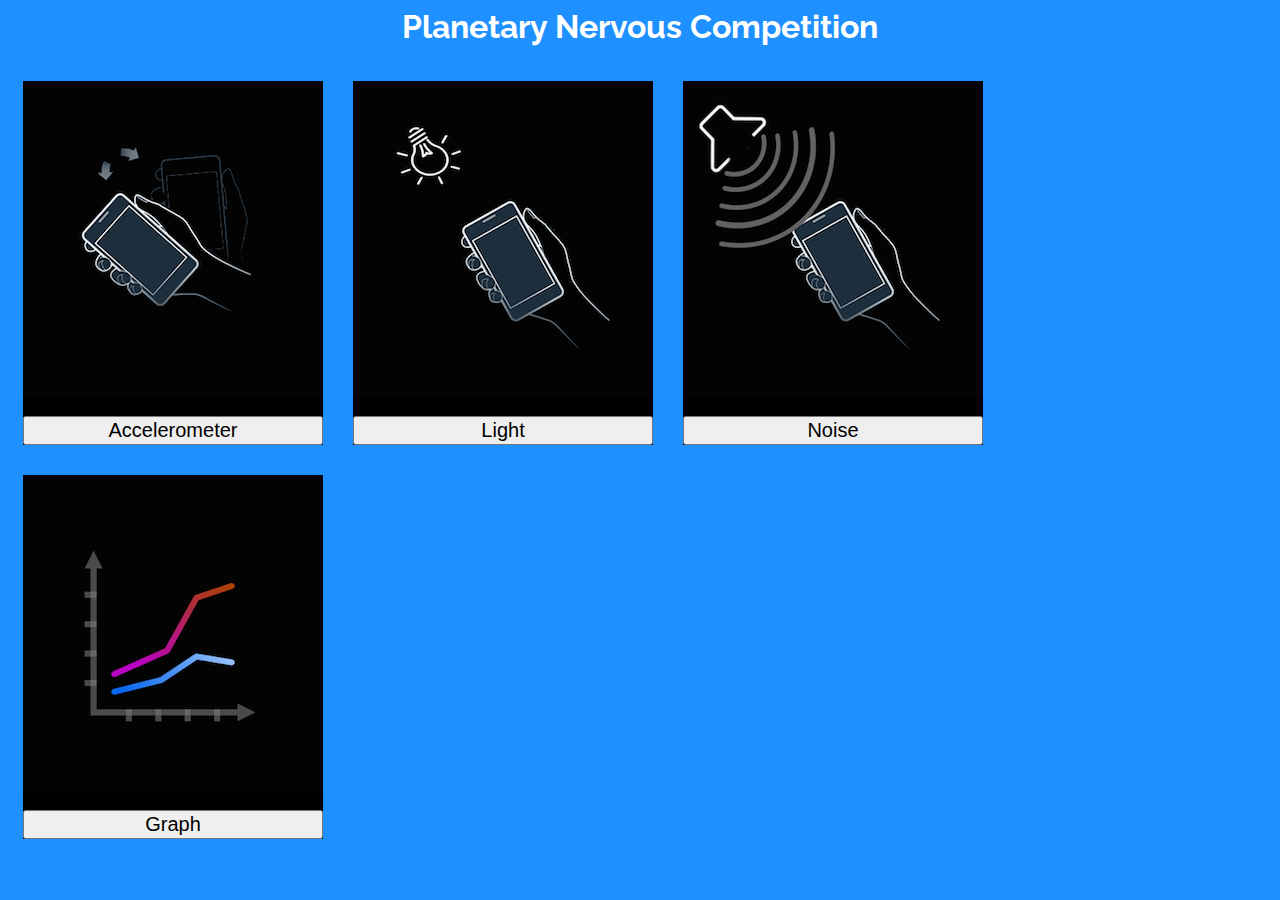
<file: GameServerInterface/index.html>
<!DOCTYPE html>
<html>

<head lang="en">
    <meta charset="UTF-8">
    <title>Planetary Nervous competition - Home</title>
    <script src="libs/justgage/justgage.1.0.1.min.js"></script>
    <script src="libs/justgage/raphael.2.1.0.min.js"></script>
    <script src="libs/jquery-2.1.0.min.js"></script>
    <link href='http://fonts.googleapis.com/css?family=Raleway:300' rel='stylesheet' type='text/css'>
    <link href="style.css" type="text/css" rel="stylesheet">
</head>

<body bgcolor="dodgerblue">
    <div id="main">
        <h1>Planetary Nervous Competition</h1>
        <div class="menu-container">
            <div class="button-container">
                <a href="AccelerometerGameStartPage.html" style="width:10%; display:inline-table;font-size:25px" class="button">


                    <img id="start" src="images/buttons/ic_accel.png">


                    <br>
                    <button style="width:100%; font-size:20px">Accelerometer</button>
                </a>
                <a href="LightGameStartPage.html" style="width:10%; display:inline-table;font-size:25px" class="button">
                    <img id="start" src="images/buttons/ic_light.png">
                    <br>
                    <button style="width:100%; font-size:20px">Light</button>
                </a>
                <a href="NoiseGameStartPage.html" style="width:10%; display:inline-table;font-size:25px" class="button">
                    <img id="start" src="images/buttons/ic_noise.png">
                    <br>
                    <button style="width:100%; font-size:20px">Noise</button>
                </a>

                <a href="RealTimeGraph.html" style="width:10%; display:inline-table;font-size:25px" class="button">
                    <img id="start" src="images/buttons/ic_graph.png">
                    <br>
                    <button style="width:100%; font-size:20px">Graph</button>
                </a>

            </div>
        </div>
    </div>
</body>

</html>
</file>
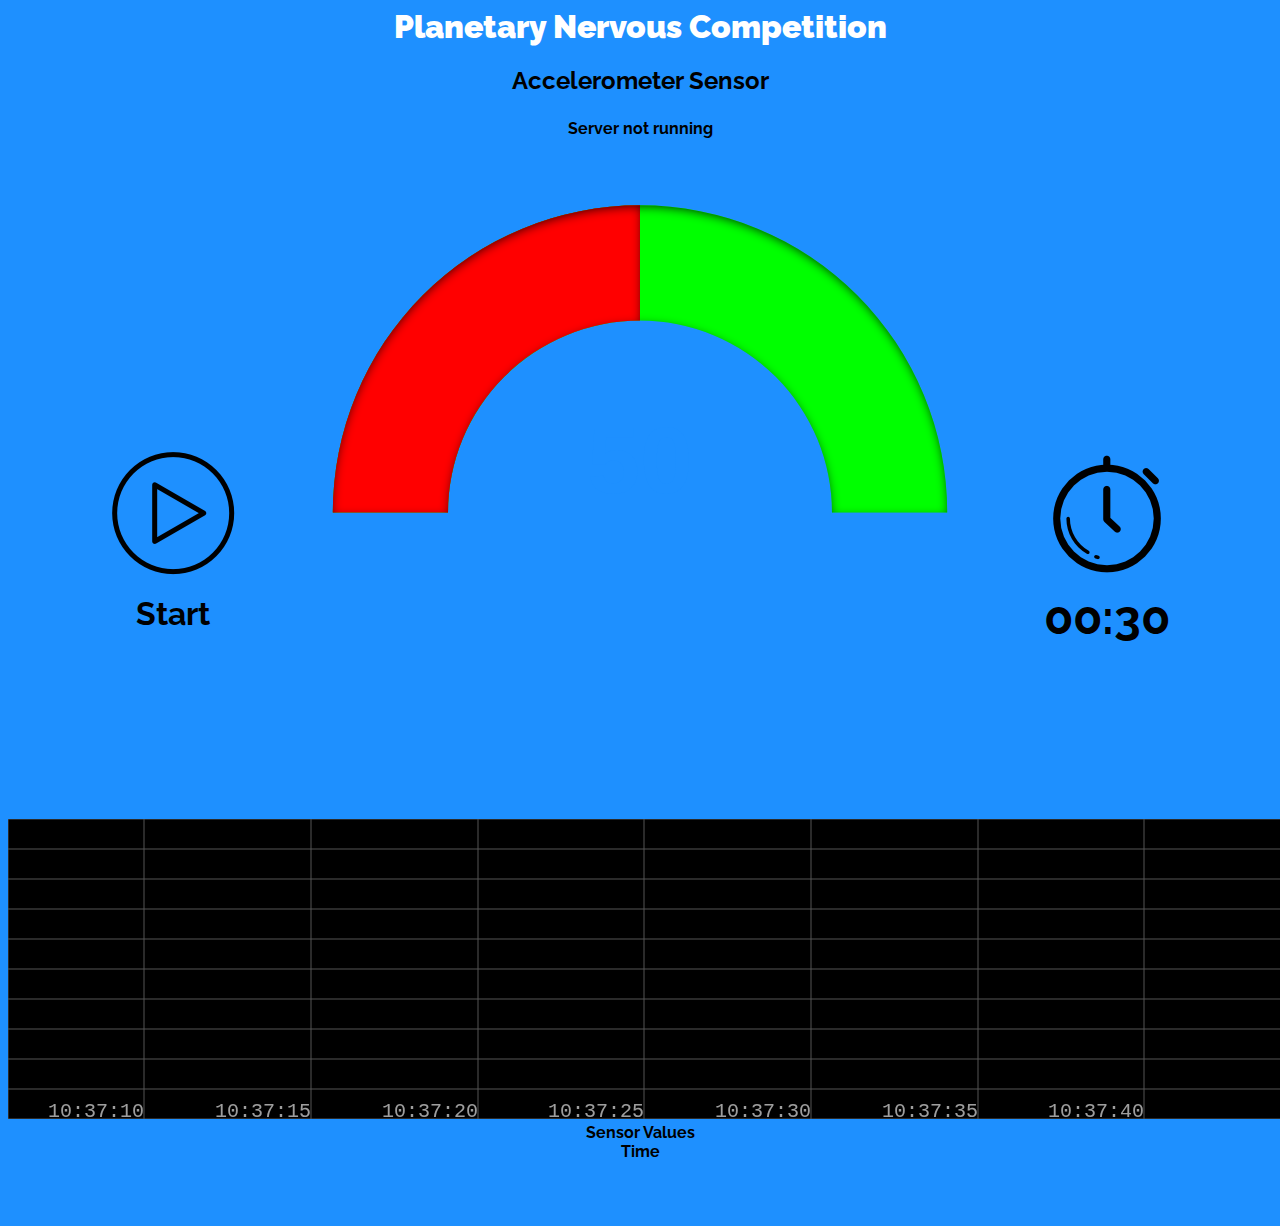
<file: GameServerInterface/AccelerometerGameStartPage.html>
<!DOCTYPE html>
<html>

<head lang="en">
    <meta charset="UTF-8">
    <title>Planetary Nervous competition - Accelerometer</title>
    <script src="libs/justgage/justgage.1.0.1.min.js"></script>
    <script src="libs/justgage/raphael.2.1.0.min.js"></script>
    <script src="libs/jquery-2.1.0.min.js"></script>
    <script type="text/javascript" src="script/smoothie.js"></script>
    <link href='http://fonts.googleapis.com/css?family=Raleway:300' rel='stylesheet' type='text/css'>
    <link href="style.css" type="text/css" rel="stylesheet">

</head>

<body bgcolor="dodgerblue" onload="initSensor(),getServerDetails()">
    <div id="main">
        <h1><b>Planetary Nervous Competition</b></h1>
        <h3>Accelerometer Sensor</h3>
        <div id="content">
            <h2>
            <div id="server_details">
                <br><br>
            </div>
                </h2>
            <div id="start_container">
                <img id="start" src="images/start.png">
                <br>Start
            </div>
            <div id="gauge"></div>
            <div id="timer_container">
                <img id="timer" src="images/timer.png">
                <br> <span>00:30</span>
            </div>
            <div class="winningLabel">
                <br>
            </div>
        </div>
        <canvas id="sensor" width="1400" height="300"></canvas>
        <label style=" font-weight: bold;">Sensor Values</label>

        <br>
        <label style=" font-weight: bold;">Time</label>
        <br>
        <br>
        <br>
        <br>
    </div>
    <script>
        $("#gauge").css("width", $(window).width() * 0.6);
        $("#gauge").css("height", $(window).width() * 0.6 / 1.25);
        $("#gauge").css("top", $(window).height() * 0.5);
        $("#timer_container").css("top", $(window).height() * 0.5);
        $("#timer_container").css("right", $(window).width() * 0.085);
        $("#start_container").css("top", $(window).height() * 0.5);
        $("#start_container").css("left", $(window).width() * 0.085);

        var g = new JustGage({
            id: "gauge",
            value: "",
            valueFontColor: "dodgerblue",
            labelFontColor: "dodgerblue",
            showInnerShadow: true,
            shadowOpacity: 1,
            min: 0,
            max: 100,
            value: 50,
            title: " ",
            gaugeColor: "#00FF00",
            levelColors: ['#FF0000'],
        });
        var rem_secs = 30;
        var refresh_rate = 1000;
        var timer;

        /* var address = "http://nervouscomp.hopper.pw"; */
        var address = "http://127.0.0.1";

        var reset_url = address + ":6060/";
        var data_url = address + ":7070/";
        var server_details_url = address + ":7170/";
        var end_url = address + ":9090/";

        function getServerDetails() {
            $.getJSON(server_details_url, function (data) {
                var SERVER_IP = data;

                var s = document.getElementById("server_details");
                s.innerHTML = "Server IP: " + SERVER_IP + " <br>Port: 8080";
            }).error(function () {
                var s = document.getElementById("server_details");
                s.innerHTML = "Server not running";
            });
        }
        var sensorTimeLine;
        var sensorDataSets;

        function initSensor() {
            sensorTimeLine =
                new SmoothieChart({
                    timestampFormatter: SmoothieChart.timeFormatter,
                    millisPerPixel: 30,
                    grid: {
                        strokeStyle: '#555555',
                        lineWidth: 1,
                        millisPerLine: 5000,
                        verticalSections: 10
                    },
                    labels: {
                        fillStyle: 'rgba(255,255,255,0.62)',
                        fontSize: 20,
                        precision: 4
                    }
                });

            var seriesOptions = [
                {
                    strokeStyle: 'rgba(255, 0, 0, 1)',
                    fillStyle: 'rgba(255, 0, 0, 0.1)',
                    lineWidth: 3
    }, {
                    strokeStyle: 'rgba(0, 255, 0, 1)',
                    fillStyle: 'rgba(0, 255, 0, 0.1)',
                    lineWidth: 3
                }];

            // Initialize an empty TimeSeries for each Sensor.
            sensorDataSets = [new TimeSeries(), new TimeSeries()];
            /*
            var now = new Date().getTime();
            for (var t = now - 1000 * 50; t <= now; t += 1000) {
                addRandomValueToDataSets(t, sensorDataSets);
            }
             Every second, simulate a new set of readings being taken from each CPU.
            setInterval(function () {
                addRandomValueToDataSets(new Date().getTime(), sensorDataSets);
            }, 1000);*/

            for (var i = 0; i < sensorDataSets.length; i++) {
                sensorTimeLine.addTimeSeries(sensorDataSets[i], seriesOptions[i]);
            }

            sensorTimeLine.streamTo(document.getElementById('sensor'), 1000);
        }

        function addValueToDataSets(time, values) {
            //dataSets[i].append(time, Math.random());
            if (values[3] == 0) {

                sensorDataSets[0].append(time, values[2]);
                sensorDataSets[1].append(time, values[1]);
            }
        }

        function clearGraphValues() {
            sensorDataSets[0].clear();
            sensorDataSets[1].clear();
        }

        function onStartClicked() {

            runChart();
            $.getJSON(reset_url, function (data) {
                g.refresh(100);
                rem_secs = data;

                console.log("reset");

                $("#start_container").css("opacity", "0.5");
                //        $("h1").css("color","initial");
                timer = setInterval(function () {
                    $.getJSON(data_url, updateBar);
                }, refresh_rate);
                console.log("after reset");
                document.getElementById("start_container").removeEventListener(
                    "click", onStartClicked);
            });
        }

        function updateBar(values) {
            console.log("inside updateBar ");

            var value = values[0];
            addValueToDataSets(new Date().getTime(), values);
            rem_secs -= refresh_rate / 1000;
            if (rem_secs <= 0.1) {
                rem_secs = 0;
            }
            secs = Math.ceil(rem_secs);

            if (secs == 0) {
                stopChart();
                clearInterval(timer);
                if (value < 50) {
                    //team A winning
                    $(".winningLabel").text("A won!");
                    $(".winningLabel").css("color", '#00FF00');
                } else if (value == 50) {
                    //tie
                    $(".winningLabel").text("TIE!");
                    $(".winningLabel").css("color", "#FFFFFF");
                } else {
                    //team B winning
                    $(".winningLabel").text("B won!");
                    $(".winningLabel").css("color", '#FF0000');
                }
                $("#start_container").css("opacity", "1");
                document.getElementById("start_container").addEventListener(
                    "click", onStartClicked);
                $.getJSON(end_url);
            } else {
                if (value < 50) {
                    //team A winning85A137
                    $(".winningLabel").text("A");
                    $(".winningLabel").css("color", '#00FF00');
                } else if (value == 50) {
                    //tie
                    $(".winningLabel").text("TIE");
                    $(".winningLabel").css("color", "#FFFFFF");
                } else {
                    //team B winning
                    $(".winningLabel").text("B");
                    $(".winningLabel").css("color", '#FF0000');
                }
            }
            g.refresh(value);
            var shownSecs = secs % 60;
            if (shownSecs < 10)
                $("#timer_container span").text(
                    "" + parseInt(secs / 60) + ":0" + shownSecs);
            else
                $("#timer_container span").text(
                    "" + parseInt(secs / 60) + ":" + shownSecs);
        }

        function stopChart() {
            sensorTimeLine.stop();
            clearGraphValues();
        }

        function runChart() {
            sensorTimeLine.start();
        }

        document.getElementById("start_container").addEventListener("click",
            onStartClicked);
    </script>
</body>

</html>
</file>
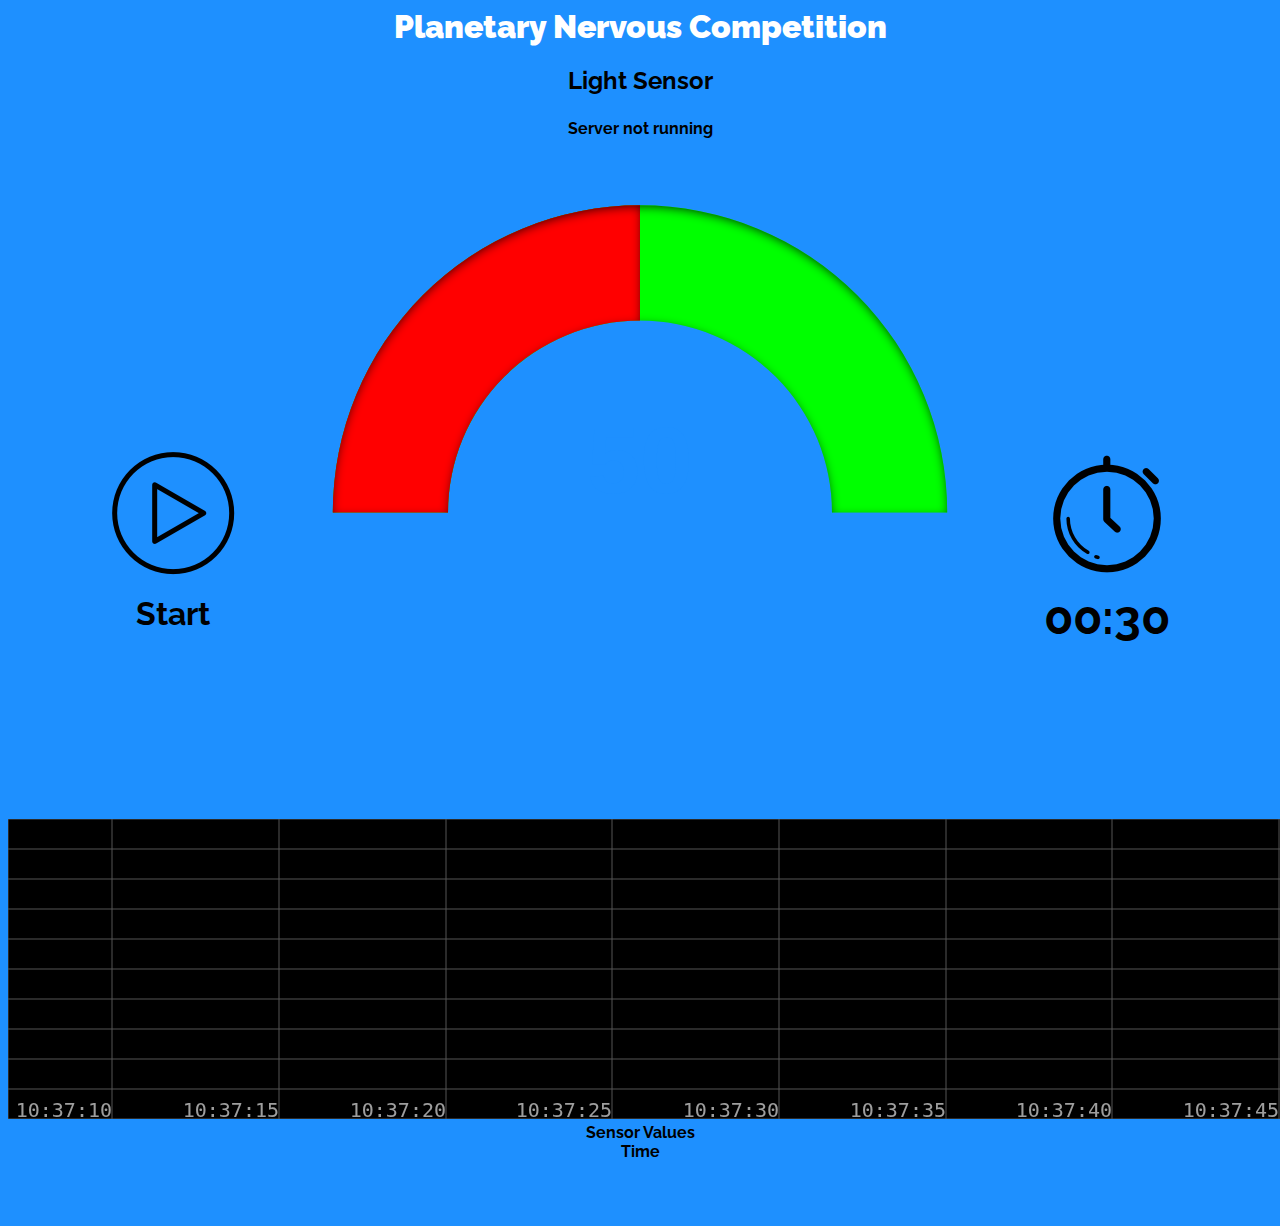
<file: GameServerInterface/LightGameStartPage.html>
<!DOCTYPE html>
<html>

<head lang="en">
    <meta charset="UTF-8">
    <title>Planetary Nervous competition - Light Sensor</title>
    <script src="libs/justgage/justgage.1.0.1.min.js"></script>
    <script src="libs/justgage/raphael.2.1.0.min.js"></script>
    <script src="libs/jquery-2.1.0.min.js"></script>
    <script type="text/javascript" src="script/smoothie.js"></script>
    <link href='http://fonts.googleapis.com/css?family=Raleway:300' rel='stylesheet' type='text/css'>
    <link href="style.css" type="text/css" rel="stylesheet">

</head>

<body bgcolor="dodgerblue" onload="initSensor(),getServerDetails()">
    <div id="main">
        <h1><b>Planetary Nervous Competition</b></h1>
        <h3>Light Sensor</h3>
        <div id="content">
            <h2>
            <div id="server_details">
                <br><br>
            </div>
                </h2>
            <div id="start_container">
                <img id="start" src="images/start.png">
                <br>Start
            </div>
            <div id="gauge"></div>
            <div id="timer_container">
                <img id="timer" src="images/timer.png">
                <br> <span>00:30</span>
            </div>
            <div class="winningLabel">
                <br>
            </div>
        </div>
        <canvas id="sensor" width="1400" height="300"></canvas>
        <label style=" font-weight: bold;">Sensor Values</label>

        <br>
        <label style=" font-weight: bold;">Time</label>
        <br>
        <br>
        <br>
        <br>
    </div>
    <script>
        $("#gauge").css("width", $(window).width() * 0.6);
        $("#gauge").css("height", $(window).width() * 0.6 / 1.25);
        $("#gauge").css("top", $(window).height() * 0.5);
        $("#timer_container").css("top", $(window).height() * 0.5);
        $("#timer_container").css("right", $(window).width() * 0.085);
        $("#start_container").css("top", $(window).height() * 0.5);
        $("#start_container").css("left", $(window).width() * 0.085);

        var g = new JustGage({
            id: "gauge",
            value: "",
            valueFontColor: "dodgerblue",
            labelFontColor: "dodgerblue",
            showInnerShadow: true,
            shadowOpacity: 1,
            min: 0,
            max: 100,
            value: 50,
            title: " ",
            gaugeColor: "#00FF00",
            levelColors: ['#FF0000'],
        });
        var rem_secs = 30;
        var refresh_rate = 500;
        var timer;

        /* var address = "http://nervouscomp.hopper.pw"; */
        var address = "http://127.0.0.1";

        var reset_url = address + ":6060/";
        var data_url = address + ":7071/";
        var server_details_url = address + ":7170/";
        var end_url = address + ":9090/";

        function getServerDetails() {
            $.getJSON(server_details_url, function (data) {
                var SERVER_IP = data;

                var s = document.getElementById("server_details");
                s.innerHTML = "Server IP: " + SERVER_IP + " <br>Port: 8080";
            }).error(function () {
                var s = document.getElementById("server_details");
                s.innerHTML = "Server not running";
            });
        }
        var sensorTimeLine;
        var sensorDataSets;

        function initSensor() {

            sensorTimeLine =
                new SmoothieChart({
                    timestampFormatter: SmoothieChart.timeFormatter,
                    millisPerPixel: 30,
                    grid: {
                        strokeStyle: '#555555',
                        lineWidth: 1,
                        millisPerLine: 5000,
                        verticalSections: 10
                    },
                    labels: {
                        fillStyle: 'rgba(255,255,255,0.62)',
                        fontSize: 20,
                        precision: 4
                    }
                });

            var seriesOptions = [
                {
                    strokeStyle: 'rgba(255, 0, 0, 1)',
                    fillStyle: 'rgba(255, 0, 0, 0.1)',
                    lineWidth: 3
    }, {
                    strokeStyle: 'rgba(0, 255, 0, 1)',
                    fillStyle: 'rgba(0, 255, 0, 0.1)',
                    lineWidth: 3
                }];

            // Initialize an empty TimeSeries for each Sensor.
            sensorDataSets = [new TimeSeries(), new TimeSeries()];
            /*
            var now = new Date().getTime();
            for (var t = now - 1000 * 50; t <= now; t += 1000) {
                addRandomValueToDataSets(t, sensorDataSets);
            }
             Every second, simulate a new set of readings being taken from each CPU.
            setInterval(function () {
                addRandomValueToDataSets(new Date().getTime(), sensorDataSets);
            }, 1000);*/

            for (var i = 0; i < sensorDataSets.length; i++) {
                sensorTimeLine.addTimeSeries(sensorDataSets[i], seriesOptions[i]);
            }

            sensorTimeLine.streamTo(document.getElementById('sensor'), 1000);
        }

        function addValueToDataSets(time, values) {
            if (values[3] == 1) {
                sensorDataSets[0].append(time, values[2]);
                sensorDataSets[1].append(time, values[1]);
            }
        }

        function clearGraphValues() {
            sensorDataSets[0].clear();
            sensorDataSets[1].clear();
        }


        var gameRunning = false;

        function onStartClicked() {
            runChart();
            $.getJSON(reset_url, function (data) {
                g.refresh(100);
                rem_secs = data;

                console.log("reset");

                $("#start_container").css("opacity", "0.5");
                //        $("h1").css("color","initial");
                timer = setInterval(function () {
                    $.getJSON(data_url, updateBar);
                }, refresh_rate);

                document.getElementById("start_container").removeEventListener(
                    "click", onStartClicked);
            });
        }

        function updateBar(values) {
            console.log("inside updateBar ");

            var value = values[0];
            addValueToDataSets(new Date().getTime(), values);
            rem_secs -= refresh_rate / 1000;
            if (rem_secs <= 0.1) {
                rem_secs = 0;
            }
            secs = Math.ceil(rem_secs);

            if (secs == 0) {
                stopChart();
                clearInterval(timer);
                if (value < 50) {
                    //team A winning
                    $(".winningLabel").text("A won!");
                    $(".winningLabel").css("color", '#00FF00');
                } else if (value == 50) {
                    //tie
                    $(".winningLabel").text("TIE!");
                    $(".winningLabel").css("color", "#FFFFFF");
                } else {
                    //team B winning
                    $(".winningLabel").text("B won!");
                    $(".winningLabel").css("color", '#FF0000');
                }
                $("#start_container").css("opacity", "1");
                document.getElementById("start_container").addEventListener(
                    "click", onStartClicked);
                $.getJSON(end_url);
            } else {
                if (value < 50) {
                    //team A winning85A137
                    $(".winningLabel").text("A");
                    $(".winningLabel").css("color", '#00FF00');
                } else if (value == 50) {
                    //tie
                    $(".winningLabel").text("TIE");
                    $(".winningLabel").css("color", "#FFFFFF");
                } else {
                    //team B winning
                    $(".winningLabel").text("B");
                    $(".winningLabel").css("color", '#FF0000');
                }
            }
            g.refresh(value);
            var shownSecs = secs % 60;
            if (shownSecs < 10)
                $("#timer_container span").text(
                    "" + parseInt(secs / 60) + ":0" + shownSecs);
            else
                $("#timer_container span").text(
                    "" + parseInt(secs / 60) + ":" + shownSecs);
        }

        function stopChart() {
            sensorTimeLine.stop();
            clearGraphValues();
        }

        function runChart() {
            sensorTimeLine.start();
        }
        document.getElementById("start_container").addEventListener("click",
            onStartClicked);
    </script>
</body>

</html>
</file>
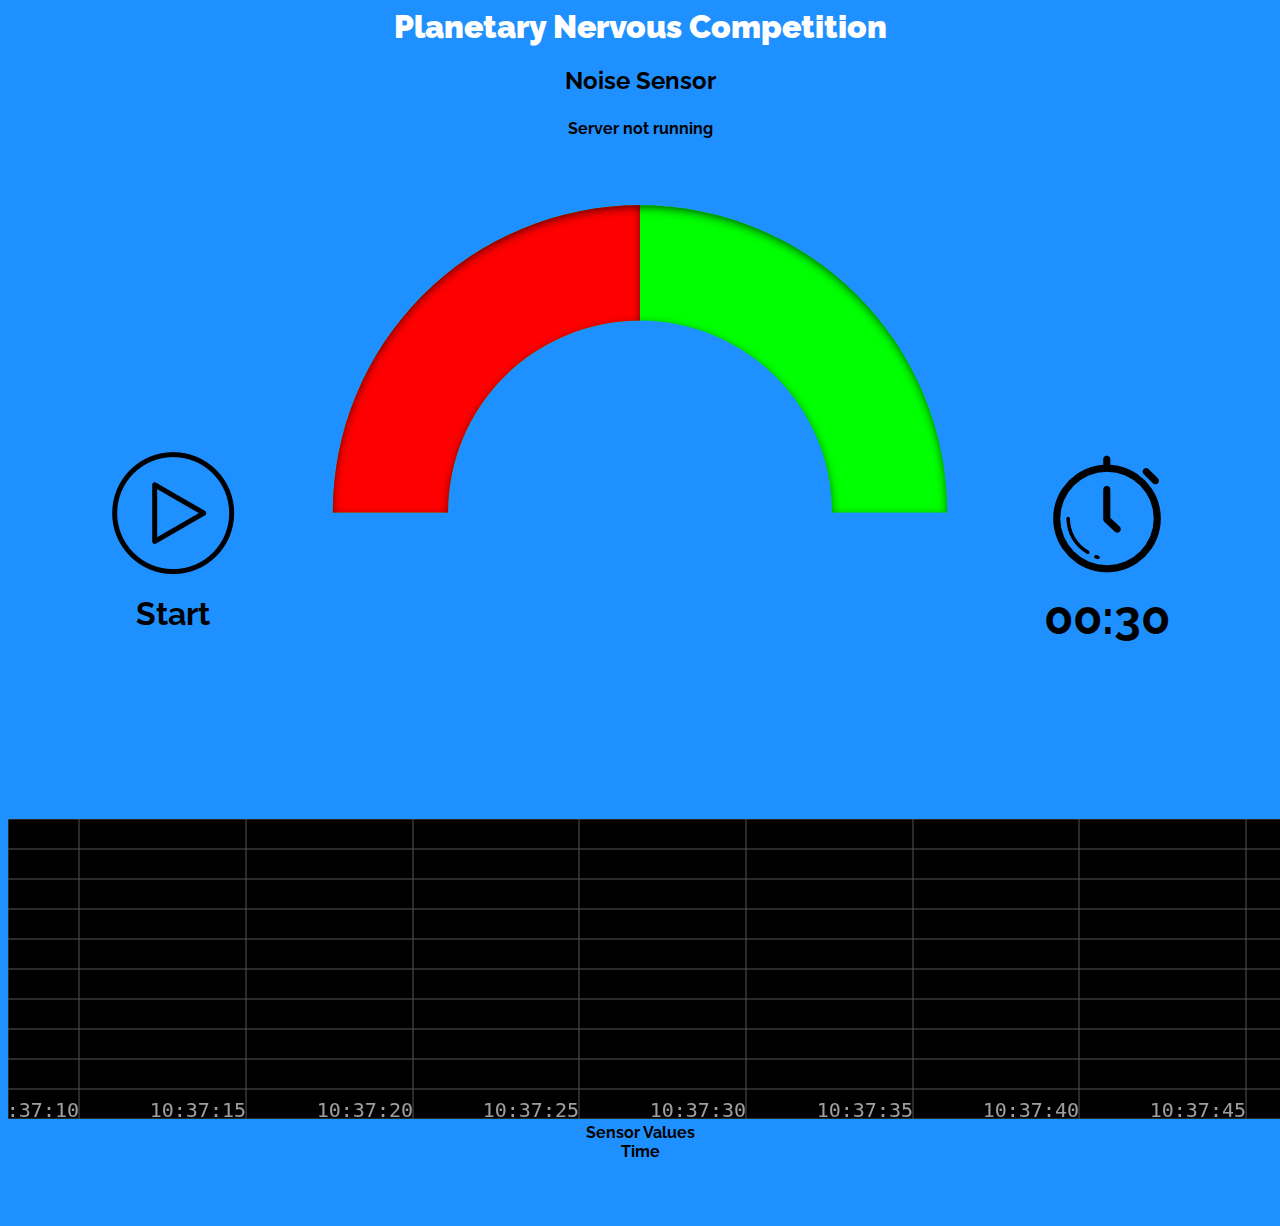
<file: GameServerInterface/NoiseGameStartPage.html>
<!DOCTYPE html>
<html>

<head lang="en">
    <meta charset="UTF-8">
    <title>Planetary Nervous competition - Noise Sensor</title>
    <script src="libs/justgage/justgage.1.0.1.min.js"></script>
    <script src="libs/justgage/raphael.2.1.0.min.js"></script>
    <script src="libs/jquery-2.1.0.min.js"></script>
    <script type="text/javascript" src="script/smoothie.js"></script>
    <link href='http://fonts.googleapis.com/css?family=Raleway:300' rel='stylesheet' type='text/css'>
    <link href="style.css" type="text/css" rel="stylesheet">

</head>

<body bgcolor="dodgerblue" onload="initSensor(),getServerDetails()">
    <div id="main">
        <h1><b>Planetary Nervous Competition</b></h1>
        <h3>Noise Sensor</h3>
        <div id="content">
            <h2>
            <div id="server_details">
                <br><br>
            </div>
                </h2>
            <div id="start_container">
                <img id="start" src="images/start.png">
                <br>Start
            </div>
            <div id="gauge"></div>
            <div id="timer_container">
                <img id="timer" src="images/timer.png">
                <br> <span>00:30</span>
            </div>
            <div class="winningLabel">
                <br>
            </div>
        </div>
        <canvas id="sensor" width="1400" height="300"></canvas>
        <label style=" font-weight: bold;">Sensor Values</label>

        <br>
        <label style=" font-weight: bold;">Time</label>
        <br>
        <br>
        <br>
        <br>
    </div>
    <script>
        $("#gauge").css("width", $(window).width() * 0.6);
        $("#gauge").css("height", $(window).width() * 0.6 / 1.25);
        $("#gauge").css("top", $(window).height() * 0.5);
        $("#timer_container").css("top", $(window).height() * 0.5);
        $("#timer_container").css("right", $(window).width() * 0.085);
        $("#start_container").css("top", $(window).height() * 0.5);
        $("#start_container").css("left", $(window).width() * 0.085);

        var g = new JustGage({
            id: "gauge",
            value: "",
            valueFontColor: "dodgerblue",
            labelFontColor: "dodgerblue",
            showInnerShadow: true,
            shadowOpacity: 1,
            min: 0,
            max: 100,
            value: 50,
            title: " ",
            gaugeColor: "#00FF00",
            levelColors: ['#FF0000'],
        });
        var rem_secs = 30;
        var refresh_rate = 500;
        var timer;

        /* var address = "http://nervouscomp.hopper.pw"; */
        var address = "http://127.0.0.1";

        var reset_url = address + ":6060/";
        var data_url = address + ":7072/";
        var server_details_url = address + ":7170/";
        var end_url = address + ":9090/";

        function getServerDetails() {
            $.getJSON(server_details_url, function (data) {
                var SERVER_IP = data;

                var s = document.getElementById("server_details");
                s.innerHTML = "Server IP: " + SERVER_IP + " <br>Port: 8080";
            }).error(function () {
                var s = document.getElementById("server_details");
                s.innerHTML = "Server not running";
            });
        }
        var sensorTimeLine;
        var sensorDataSets;

        function initSensor() {

            sensorTimeLine =
                new SmoothieChart({
                    timestampFormatter: SmoothieChart.timeFormatter,
                    millisPerPixel: 30,
                    grid: {
                        strokeStyle: '#555555',
                        lineWidth: 1,
                        millisPerLine: 5000,
                        verticalSections: 10
                    },
                    labels: {
                        fillStyle: 'rgba(255,255,255,0.62)',
                        fontSize: 20,
                        precision: 4
                    }
                });

            var seriesOptions = [
                {
                    strokeStyle: 'rgba(255, 0, 0, 1)',
                    fillStyle: 'rgba(255, 0, 0, 0.1)',
                    lineWidth: 3
    }, {
                    strokeStyle: 'rgba(0, 255, 0, 1)',
                    fillStyle: 'rgba(0, 255, 0, 0.1)',
                    lineWidth: 3
                }];

            // Initialize an empty TimeSeries for each Sensor.
            sensorDataSets = [new TimeSeries(), new TimeSeries()];
            /*
            var now = new Date().getTime();
            for (var t = now - 1000 * 50; t <= now; t += 1000) {
                addRandomValueToDataSets(t, sensorDataSets);
            }
             Every second, simulate a new set of readings being taken from each CPU.
            setInterval(function () {
                addRandomValueToDataSets(new Date().getTime(), sensorDataSets);
            }, 1000);*/

            for (var i = 0; i < sensorDataSets.length; i++) {
                sensorTimeLine.addTimeSeries(sensorDataSets[i], seriesOptions[i]);
            }

            sensorTimeLine.streamTo(document.getElementById('sensor'), 1000);
        }

        function addValueToDataSets(time, values) {
            if (values[3] == 1) {
                sensorDataSets[0].append(time, values[2]);
                sensorDataSets[1].append(time, values[1]);
            }
        }

        function clearGraphValues() {
            sensorDataSets[0].clear();
            sensorDataSets[1].clear();
        }


        var gameRunning = false;

        function onStartClicked() {
            runChart();
            $.getJSON(reset_url, function (data) {
                g.refresh(100);
                rem_secs = data;

                console.log("reset");

                $("#start_container").css("opacity", "0.5");
                //        $("h1").css("color","initial");
                timer = setInterval(function () {
                    $.getJSON(data_url, updateBar);
                }, refresh_rate);

                document.getElementById("start_container").removeEventListener(
                    "click", onStartClicked);
            });
        }

        function updateBar(values) {
            console.log("inside updateBar ");

            var value = values[0];
            addValueToDataSets(new Date().getTime(), values);
            rem_secs -= refresh_rate / 1000;
            if (rem_secs <= 0.1) {
                rem_secs = 0;
            }
            secs = Math.ceil(rem_secs);

            if (secs == 0) {
                stopChart();
                clearInterval(timer);
                if (value < 50) {
                    //team A winning
                    $(".winningLabel").text("A won!");
                    $(".winningLabel").css("color", '#00FF00');
                } else if (value == 50) {
                    //tie
                    $(".winningLabel").text("TIE!");
                    $(".winningLabel").css("color", "#FFFFFF");
                } else {
                    //team B winning
                    $(".winningLabel").text("B won!");
                    $(".winningLabel").css("color", '#FF0000');
                }
                $("#start_container").css("opacity", "1");
                document.getElementById("start_container").addEventListener(
                    "click", onStartClicked);
                $.getJSON(end_url);
            } else {
                if (value < 50) {
                    //team A winning85A137
                    $(".winningLabel").text("A");
                    $(".winningLabel").css("color", '#00FF00');
                } else if (value == 50) {
                    //tie
                    $(".winningLabel").text("TIE");
                    $(".winningLabel").css("color", "#FFFFFF");
                } else {
                    //team B winning
                    $(".winningLabel").text("B");
                    $(".winningLabel").css("color", '#FF0000');
                }
            }
            g.refresh(value);
            var shownSecs = secs % 60;
            if (shownSecs < 10)
                $("#timer_container span").text(
                    "" + parseInt(secs / 60) + ":0" + shownSecs);
            else
                $("#timer_container span").text(
                    "" + parseInt(secs / 60) + ":" + shownSecs);
        }

        function stopChart() {
            sensorTimeLine.stop();
            clearGraphValues();
        }

        function runChart() {
            sensorTimeLine.start();
        }
        document.getElementById("start_container").addEventListener("click",
            onStartClicked);
    </script>
</body>

</html>
</file>
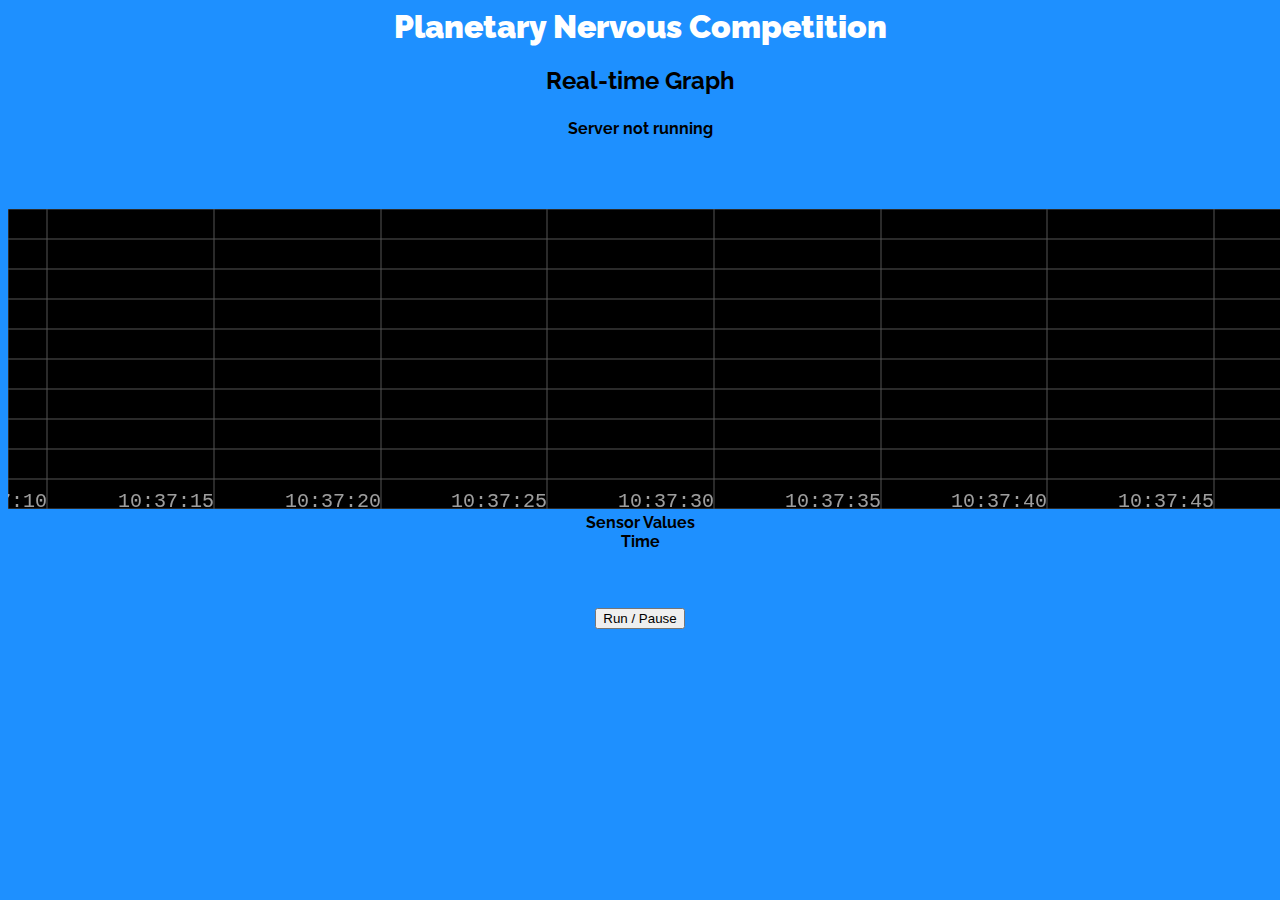
<file: GameServerInterface/RealTimeGraph.html>
<!DOCTYPE html>
<html>

<head lang="en">
    <meta charset="UTF-8">
    <title>Planetary Nervous competition - Real Time Graph</title>
    <script src="libs/jquery-2.1.0.min.js"></script>
    <script type="text/javascript" src="script/smoothie.js"></script>
    <link href='http://fonts.googleapis.com/css?family=Raleway:300' rel='stylesheet' type='text/css'>
    <link href="style.css" type="text/css" rel="stylesheet">
</head>

<body bgcolor="dodgerblue" onload="getServerDetails(), initSensor(), getData()">
    <div id="main">
        <h1><b>Planetary Nervous Competition</b></h1>
        <h3>Real-time Graph</h3>
        <div id="content">
            <h2>
                
            <div id="server_details">
                <br><br>
            </div>

                <div id="sensor_type">
                <br><br>
            </div>
            </h2>
        </div>
        <canvas id="sensor" width="1400" height="300"></canvas>
        <label style=" font-weight: bold;">Sensor Values</label>

        <br>
        <label style=" font-weight: bold;">Time</label>
        <br>
        <br>
        <br>
        <br>
        <button id='button'>Run / Pause</button>
    </div>


    <script type="text/javascript">
        /* var address = "http://nervouscomp.hopper.pw"; */
        var address = "http://127.0.0.1";

        var reset_url = address + ":6060/";
        var data_url = address + ":7171/";
        var server_details_url = address + ":7170/";
        var end_url = address + ":9090/";

        var rem_secs = 100;
        var refresh_rate = 500;
        var timer;

        function getServerDetails() {
            $.getJSON(server_details_url, function (data) {
                var SERVER_IP = data;

                var s = document.getElementById("server_details");
                s.innerHTML = "Server IP: " + SERVER_IP + " <br>Port: 8080<br><br>";
            }).error(function () {
                var s = document.getElementById("server_details");
                s.innerHTML = "Server not running <br><br>";
            });
        }

        var sensorTimeLine;
        var sensorDataSets;

        function initSensor() {

            sensorTimeLine =
                new SmoothieChart({
                    timestampFormatter: SmoothieChart.timeFormatter,
                    millisPerPixel: 30,
                    grid: {
                        strokeStyle: '#555555',
                        lineWidth: 1,
                        millisPerLine: 5000,
                        verticalSections: 10
                    },
                    labels: {
                        fillStyle: 'rgba(255,255,255,0.62)',
                        fontSize: 20,
                        precision: 4
                    }
                });

            var seriesOptions = [
                {
                    strokeStyle: 'rgba(255, 0, 0, 1)',
                    fillStyle: 'rgba(255, 0, 0, 0.1)',
                    lineWidth: 3
    }, {
                    strokeStyle: 'rgba(0, 255, 0, 1)',
                    fillStyle: 'rgba(0, 255, 0, 0.1)',
                    lineWidth: 3
                }];

            // Initialize an empty TimeSeries for each Sensor.
            sensorDataSets = [new TimeSeries(), new TimeSeries()];
            /*
            var now = new Date().getTime();
            for (var t = now - 1000 * 50; t <= now; t += 1000) {
                addRandomValueToDataSets(t, sensorDataSets);
            }
             Every second, simulate a new set of readings being taken from each CPU.
            setInterval(function () {
                addRandomValueToDataSets(new Date().getTime(), sensorDataSets);
            }, 1000);*/

            for (var i = 0; i < sensorDataSets.length; i++) {
                sensorTimeLine.addTimeSeries(sensorDataSets[i], seriesOptions[i]);
            }

            sensorTimeLine.streamTo(document.getElementById('sensor'), 1000);
        }

        function addValueToDataSets(time, values) {

            var s = document.getElementById("sensor_type");

            if (values[3] == 0)
                s.innerHTML = "Accelerometer<br><br>";
            else if (values[3] == 1)
                s.innerHTML = "Light<br><br>";
            else if (values[3] == 2)
                s.innerHTML = "Noise<br><br>";

            if (values[2] >= 0)
                sensorDataSets[0].append(time, values[2]);

            if (values[1] >= 0)
                sensorDataSets[1].append(time, values[1]);
        }

        function getData() {
            timer = setInterval(function () {
                $.getJSON(data_url, updateChart);
            }, refresh_rate);
        }

        function updateChart(values) {
            console.log("updateChart called");
            addValueToDataSets(new Date().getTime(), values);
        }

        function stopChart() {
            sensorTimeLine.stop();
        }

        function runChart() {

            sensorTimeLine.start();
        }


        var isRunning1 = true;
        document.getElementById('button').onclick = function () {
            if (isRunning1)
                stopChart(0);
            else
                runChart(0);

            isRunning1 = !isRunning1;
        };
    </script>
</body>

</html>
</file>
<file: GameServerInterface/style.css>
body {
    font-family: 'Raleway', sans-serif;
}
h1 {
    margin-top: 0px;
    font-size: 2em;
    color: white;
}
h2 {
    margin-top: 0px;
    font-size: 1em;
}
h3 {
    margin-top: 0px;
    font-size: 1.5em;
}
#gauge {
    margin-left: auto;
    margin-right: auto;
    margin-top: -130px;
}
#main {
    text-align: center;
}
.winningLabel {
    line-height: 1.6em;
    font-family: Verdana;
    font-size: 13em;
    margin-top: -150px;
}
#timer_container {
    position: absolute;
    font-size: 3em;
    font-weight: bold;
}
#start {
    margin-bottom: 10px;
}
#start_container {
    position: absolute;
    font-size: 2em;
    font-weight: bold;
}
.button-container {
    background: dodgerblue;
    overflow-y: auto;
}
.button-container > a {
    width: 100px;
    height: 100px;
    float: left;
    background: black;
    margin: 15px;
}
acc-button {
    background-image: url(/images/buttons/ic_acc.png);
    /* 16px x 16px */
    background-color: transparent;
    /* make the button transparent */
    background-repeat: no-repeat;
    /* make the background image appear only once */
    background-position: 0px 0px;
    /* equivalent to 'top left' */
    border: none;
    /* assuming we don't want any borders */
    cursor: pointer;
    /* make the cursor like hovering over an <a> element */
    height: 16px;
    /* make this the size of your image */
    padding-left: 16px;
    /* make text start to the right of the image */
    vertical-align: middle;
    /* align the text vertically centered */
}
light-button {
    background-image: url(/images/buttons/ic_light.png);
    /* 16px x 16px */
    background-color: transparent;
    /* make the button transparent */
    background-repeat: no-repeat;
    /* make the background image appear only once */
    background-position: 0px 0px;
    /* equivalent to 'top left' */
    border: none;
    /* assuming we don't want any borders */
    cursor: pointer;
    /* make the cursor like hovering over an <a> element */
    height: 16px;
    /* make this the size of your image */
    padding-left: 16px;
    /* make text start to the right of the image */
    vertical-align: middle;
    /* align the text vertically centered */
}
</file>
